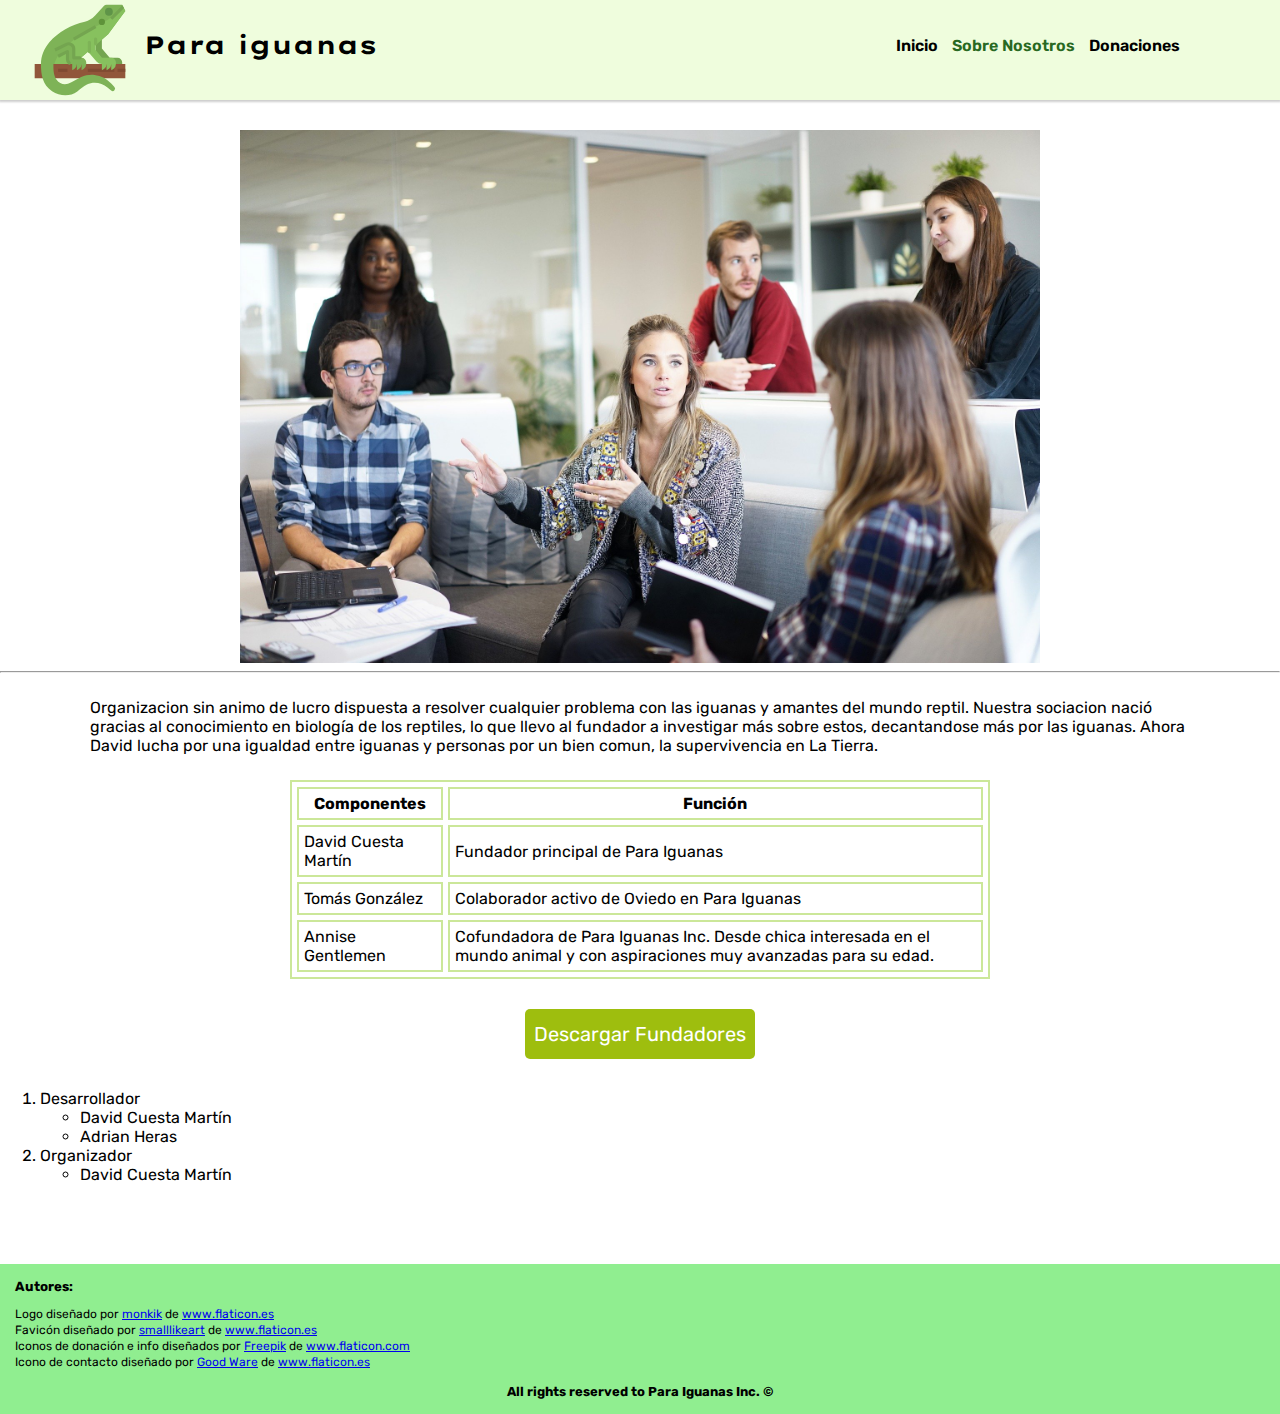
<file: public/aboutus.html>
<!DOCTYPE html>
<html lang="es-ES">
<head>
    <meta charset="UTF-8">
    <meta http-equiv="X-UA-Compatible" content="IE=edge">
    <meta name="viewport" content="width=device-width, initial-scale=1.0">
    <title>Para Iguanas | Sobre Nosotros</title>
    <link rel="preconnect" href="https://fonts.gstatic.com">
    <link href="https://fonts.googleapis.com/css2?family=Rubik:wght@300&display=swap" rel="stylesheet">
    <link href="https://fonts.googleapis.com/css2?family=Lexend+Mega&display=swap" rel="stylesheet"> 
    <link rel="icon" type="image/png" href="../img/ico.png" />
    <link rel="stylesheet" href="../css/styleMenu.css">
    <link rel="stylesheet" href="../css/Aboutusstyle.css">
    <link rel="stylesheet" href="../css/styleFooter-Donation__Aboutus.css">
    <style>
      .imagenOrg{
      display: block;
      margin: 0 auto;
      margin-top: 30px;
      }
    </style>
    <link rel="stylesheet" href="https://use.fontawesome.com/releases/v5.15.2/css/all.css" integrity="sha384-vSIIfh2YWi9wW0r9iZe7RJPrKwp6bG+s9QZMoITbCckVJqGCCRhc+ccxNcdpHuYu" crossorigin="anonymous">
</head>
<body>
  <header class="header">
    <div class="head">
      <a href="../index.html" class="head__a"> <div class="head__logo">
      <svg class="logo__img" height="512" viewBox="0 0 512 512" width="512" xmlns="http://www.w3.org/2000/svg"><g id="Flat"><path d="m448 296h-40l-40-48v-56l-32 16v56l56 64h8v32l10.687-7.125a29.9 29.9 0 0 0 13.313-24.875v32l10.687-7.125a29.9 29.9 0 0 0 13.313-24.875v32l10.687-7.125a29.9 29.9 0 0 0 13.313-24.875v-8a24 24 0 0 0 -24-24z" fill="#74a550"/><path d="m24 328h464v72h-464z" fill="#91563a"/><g fill="#804a32"><path d="m144 352h48v16h-48z"/><path d="m296 352h136v16h-136z"/><path d="m448 352h40v16h-40z"/></g><path d="m432.16 446a12.355 12.355 0 0 1 .1 16.54 12.107 12.107 0 0 1 -16.77.97l-18.84-16.13c-28.61-24.52-70.95-32.28-105.16-15-18.28 9.23-33.06 23.41-49.33 35.5-38.24 28.4-90.52 24.18-129.18-1.07-49.97-32.66-56.96-84.38-56.97-139.93 0-38.62 16.27-78.03 42.99-109.98 45.41-54.31 112.95-89.95 181.96-105.78a101.773 101.773 0 0 0 52.72-31.24l45.55-50.59a16.012 16.012 0 0 1 11.89-5.29h80.88l1.56 3.12 7.55 15.09 6.89 13.77-88 119.94-176 152.08-104-.16c-.17 26.71-1.08 57.12 16 79.96 14.11 18.88 35.33 27.64 58.6 20.71 24.08-7.18 44.39-24.36 67.49-34.09 21.71-9.14 44.82-13.4 68.33-10.58a139.156 139.156 0 0 1 86.85 45.41z" fill="#7eb357"/><path d="m264 176c-42.578 24.994-69.915 51.9-104 88-15.787 16.719-31.379 46.857-34.772 63.848l98.772.152 176-152.08 88-119.94-6.89-13.77-3.366-6.728c-59.063 66.189-137.361 95.679-213.744 140.518z" fill="#87c15e"/><path d="m136 407.8c-9.955-29.915-15.638-55.585-10.772-79.952l-5.228-.008c-.17 26.71-1.08 57.12 16 79.96z" fill="none"/><circle cx="404" cy="60" fill="#5f9448" r="20"/><path d="m481.11 42.21-59.45 59.45-11.32-11.32 63.22-63.22z" fill="#74a550"/><circle cx="368" cy="112" fill="#5f933a" r="16"/><path d="m128 256 58.534-29.267a25.891 25.891 0 0 1 11.577-2.733 25.889 25.889 0 0 1 25.889 25.889v46.111h40a24 24 0 0 1 24 24v8a29.9 29.9 0 0 1 -13.313 24.875l-10.687 7.125v-32a29.9 29.9 0 0 1 -13.313 24.875l-10.687 7.125v-32a29.9 29.9 0 0 1 -13.313 24.875l-10.687 7.125v-32a24 24 0 0 1 -24-24v-40l-48 24" fill="#7eb357"/><path d="m416 296h-48l-32-40v-64l-32 16v64l37.587 43.852a34.79 34.79 0 0 0 26.413 12.148v32l10.687-7.125a29.9 29.9 0 0 0 13.313-24.875v32l10.687-7.125a29.9 29.9 0 0 0 13.313-24.875v32l10.687-7.125a29.9 29.9 0 0 0 13.313-24.875v-8a24 24 0 0 0 -24-24z" fill="#87c15e"/><path d="m215.502 160h128.996v16h-128.996z" fill="#74a550" transform="matrix(.868 -.496 .496 .868 -46.459 161.034)"/><rect fill="#7eb357" height="64" rx="8" width="16" x="296" y="208"/><rect fill="#7eb357" height="40" rx="8" width="16" x="328" y="192"/><path d="m208.462 325.329a8 8 0 0 1 -12.538 3.59 32.066 32.066 0 0 1 -11.924-24.919v-27.056l-36.422 18.211-7.156-14.31 48-24a8.01 8.01 0 0 1 9.224 1.481 8.246 8.246 0 0 1 2.354 5.891v39.783a16.037 16.037 0 0 0 5.961 12.462 7.982 7.982 0 0 1 2.5 8.867z" fill="#74a550"/><path d="m256 304h-32a8 8 0 0 1 -8-8v-46.111a17.911 17.911 0 0 0 -20.464-17.708 18.484 18.484 0 0 0 -5.668 1.83l-58.29 29.144-7.156-14.31 58.534-29.267a33.888 33.888 0 0 1 49.044 30.311v38.111h24a8 8 0 0 1 8 8 8 8 0 0 1 -8 8z" fill="#74a550"/></g></svg>
      <h1 class="logo__title">Para iguanas</h1>
    </div></a>
        <nav class="head__nav">
            <ul class="nav__menu-Main">
                  <li class="menu-Main__item"><a class="item__a" href="../index.html" >Inicio</a></li>
                  <li class="menu-Main__item"><a class="item__a--active" href="#" >Sobre Nosotros</a></li>
                  <li class="menu-Main__item"><a class="item__a" href="donaciones.html" >Donaciones</a></li>
            </ul>
        </nav>
    </div>
  </header>
  <main>
      <img src="../img/association.jpg" alt="ImagenOrg" class="imagenOrg" width="800px" height="533.33px">
      <hr>
      <p class="about-us">Organizacion sin animo de lucro dispuesta a resolver cualquier problema con las iguanas y amantes del mundo reptil. Nuestra sociacion nació 
        gracias al conocimiento en biología de los reptiles, lo que llevo al fundador a investigar más sobre estos, decantandose más por las iguanas. Ahora David lucha por una igualdad entre iguanas y personas por un bien comun, la supervivencia en La Tierra.
    </p>
    <table class="components-table">
    <thead>
      <tr>
        <th class="components-table__R">Componentes</th>
        <th class="components-table__R">Función</th>
      </tr>
      </thead>
      <tbody>
      <tr >
        <td class="components-table__R">David Cuesta Martín</td>
        <td class="components-table__R">Fundador principal de Para Iguanas</td>
      </tr>
      <tr>
        <td class="components-table__R">Tomás González</td>
        <td class="components-table__R">Colaborador activo de Oviedo en Para Iguanas</td>
      </tr>
      <tr>
        <td class="components-table__R">Annise Gentlemen</td>
        <td class="components-table__R">Cofundadora de Para Iguanas Inc. Desde chica interesada
          en el mundo animal y con aspiraciones muy avanzadas
          para su edad.</td>
      </tr>
    </tbody>
    </table>
    <div class="download"> <a href="../doc/Personal_Para_Iguanas.pdf" class="download__button">Descargar Fundadores</a></div>
    <!-- LISTA ANIDADA -->
    <ol class="list">
      <li>Desarrollador
        <ul>
          <li>David Cuesta Martín</li>
          <li>Adrian Heras</li>

        </ul>
      </li>
      <li>Organizador
        <ul><li>David Cuesta Martín</li></ul>
      </li>
    </ol>
    <!--FIN LISTA ANIDADA -->
  </main>
  <footer class="footer">
    <div class="authors">
      <h5 class="authors__title">Autores:</h5>
      <div>Logo diseñado por <a href="https://www.flaticon.es/autores/monkik" title="monkik">monkik</a> de <a href="https://www.flaticon.es/" title="Flaticon">www.flaticon.es</a></div>
      <div>Favicón diseñado por <a href="https://www.flaticon.es/autores/smalllikeart" title="smalllikeart">smalllikeart</a> de <a href="https://www.flaticon.es/" title="Flaticon">www.flaticon.es</a></div>
      <div>Iconos de donación e info diseñados por <a href="https://www.freepik.com" title="Freepik">Freepik</a> de <a href="https://www.flaticon.com/" title="Flaticon">www.flaticon.com</a></div>
      <div>Icono de contacto diseñado por <a href="https://www.flaticon.es/autores/good-ware" title="Good Ware">Good Ware</a> de <a href="https://www.flaticon.es/" title="Flaticon">www.flaticon.es</a></div>
    </div>
    <div class="footer__rrss">
      <a href="https://www.instagram.com/david.3.6/" target="_blank" class="rrss__ig"><i class="fab fa-instagram"></i></a>
      <a href="https://github.com/david-3-6" target="_blank" class="rrss__ig"><i class="fab fa-github" class="rrss__gh"></i></a>
    </div>
    <h6 class="footer_copy">All rights reserved to Para Iguanas Inc. ©</h6>
    
  </footer>
</body>
</html>
</file>
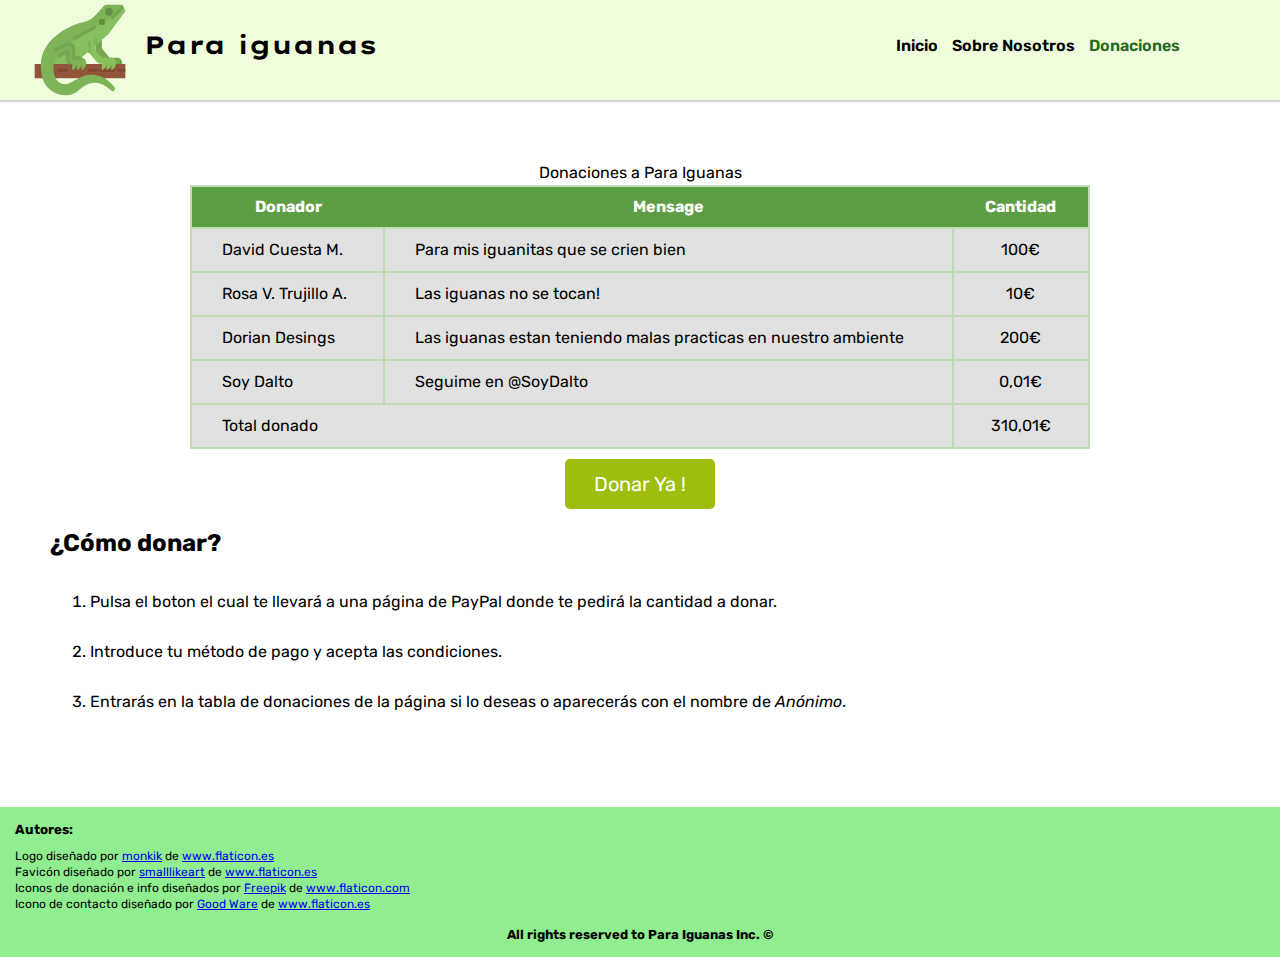
<file: public/donaciones.html>
<!DOCTYPE html>
<html lang="es-ES">
<head>
    <meta charset="UTF-8">
    <meta http-equiv="X-UA-Compatible" content="IE=edge">
    <meta name="viewport" content="width=device-width, initial-scale=1.0">
    <title>Para Iguanas | Donaciones</title>
    <link rel="preconnect" href="https://fonts.gstatic.com">
    <link href="https://fonts.googleapis.com/css2?family=Rubik:wght@300&display=swap" rel="stylesheet">
    <link href="https://fonts.googleapis.com/css2?family=Lexend+Mega&display=swap" rel="stylesheet"> 
    <link rel="icon" type="image/png" href="../img/ico.png" />
    <link rel="stylesheet" href="../css/styleMenu.css">
    <link rel="stylesheet" href="../css/DonationStyle.css">
    <link rel="stylesheet" href="../css/styleFooter-Donation__Aboutus.css">
    <link rel="stylesheet" href="https://use.fontawesome.com/releases/v5.15.2/css/all.css" integrity="sha384-vSIIfh2YWi9wW0r9iZe7RJPrKwp6bG+s9QZMoITbCckVJqGCCRhc+ccxNcdpHuYu" crossorigin="anonymous">
</head>
<body>
  <header class="header">
    <div class="head">
      <a href="../index.html" class="head__a"> <div class="head__logo">
      <svg class="logo__img" height="512" viewBox="0 0 512 512" width="512" xmlns="http://www.w3.org/2000/svg"><g id="Flat"><path d="m448 296h-40l-40-48v-56l-32 16v56l56 64h8v32l10.687-7.125a29.9 29.9 0 0 0 13.313-24.875v32l10.687-7.125a29.9 29.9 0 0 0 13.313-24.875v32l10.687-7.125a29.9 29.9 0 0 0 13.313-24.875v-8a24 24 0 0 0 -24-24z" fill="#74a550"/><path d="m24 328h464v72h-464z" fill="#91563a"/><g fill="#804a32"><path d="m144 352h48v16h-48z"/><path d="m296 352h136v16h-136z"/><path d="m448 352h40v16h-40z"/></g><path d="m432.16 446a12.355 12.355 0 0 1 .1 16.54 12.107 12.107 0 0 1 -16.77.97l-18.84-16.13c-28.61-24.52-70.95-32.28-105.16-15-18.28 9.23-33.06 23.41-49.33 35.5-38.24 28.4-90.52 24.18-129.18-1.07-49.97-32.66-56.96-84.38-56.97-139.93 0-38.62 16.27-78.03 42.99-109.98 45.41-54.31 112.95-89.95 181.96-105.78a101.773 101.773 0 0 0 52.72-31.24l45.55-50.59a16.012 16.012 0 0 1 11.89-5.29h80.88l1.56 3.12 7.55 15.09 6.89 13.77-88 119.94-176 152.08-104-.16c-.17 26.71-1.08 57.12 16 79.96 14.11 18.88 35.33 27.64 58.6 20.71 24.08-7.18 44.39-24.36 67.49-34.09 21.71-9.14 44.82-13.4 68.33-10.58a139.156 139.156 0 0 1 86.85 45.41z" fill="#7eb357"/><path d="m264 176c-42.578 24.994-69.915 51.9-104 88-15.787 16.719-31.379 46.857-34.772 63.848l98.772.152 176-152.08 88-119.94-6.89-13.77-3.366-6.728c-59.063 66.189-137.361 95.679-213.744 140.518z" fill="#87c15e"/><path d="m136 407.8c-9.955-29.915-15.638-55.585-10.772-79.952l-5.228-.008c-.17 26.71-1.08 57.12 16 79.96z" fill="none"/><circle cx="404" cy="60" fill="#5f9448" r="20"/><path d="m481.11 42.21-59.45 59.45-11.32-11.32 63.22-63.22z" fill="#74a550"/><circle cx="368" cy="112" fill="#5f933a" r="16"/><path d="m128 256 58.534-29.267a25.891 25.891 0 0 1 11.577-2.733 25.889 25.889 0 0 1 25.889 25.889v46.111h40a24 24 0 0 1 24 24v8a29.9 29.9 0 0 1 -13.313 24.875l-10.687 7.125v-32a29.9 29.9 0 0 1 -13.313 24.875l-10.687 7.125v-32a29.9 29.9 0 0 1 -13.313 24.875l-10.687 7.125v-32a24 24 0 0 1 -24-24v-40l-48 24" fill="#7eb357"/><path d="m416 296h-48l-32-40v-64l-32 16v64l37.587 43.852a34.79 34.79 0 0 0 26.413 12.148v32l10.687-7.125a29.9 29.9 0 0 0 13.313-24.875v32l10.687-7.125a29.9 29.9 0 0 0 13.313-24.875v32l10.687-7.125a29.9 29.9 0 0 0 13.313-24.875v-8a24 24 0 0 0 -24-24z" fill="#87c15e"/><path d="m215.502 160h128.996v16h-128.996z" fill="#74a550" transform="matrix(.868 -.496 .496 .868 -46.459 161.034)"/><rect fill="#7eb357" height="64" rx="8" width="16" x="296" y="208"/><rect fill="#7eb357" height="40" rx="8" width="16" x="328" y="192"/><path d="m208.462 325.329a8 8 0 0 1 -12.538 3.59 32.066 32.066 0 0 1 -11.924-24.919v-27.056l-36.422 18.211-7.156-14.31 48-24a8.01 8.01 0 0 1 9.224 1.481 8.246 8.246 0 0 1 2.354 5.891v39.783a16.037 16.037 0 0 0 5.961 12.462 7.982 7.982 0 0 1 2.5 8.867z" fill="#74a550"/><path d="m256 304h-32a8 8 0 0 1 -8-8v-46.111a17.911 17.911 0 0 0 -20.464-17.708 18.484 18.484 0 0 0 -5.668 1.83l-58.29 29.144-7.156-14.31 58.534-29.267a33.888 33.888 0 0 1 49.044 30.311v38.111h24a8 8 0 0 1 8 8 8 8 0 0 1 -8 8z" fill="#74a550"/></g></svg>
      <h1 class="logo__title">Para iguanas</h1>
    </div></a>
        <nav class="head__nav">
            <ul class="nav__menu-Main">
                  <li class="menu-Main__item"><a class="item__a" href="../index.html" >Inicio</a></li>
                  <li class="menu-Main__item"><a class="item__a" href="aboutus.html" >Sobre Nosotros</a></li>
                  <li class="menu-Main__item"><a class="item__a--active" href="#" >Donaciones</a></li>
            </ul>
        </nav>
    </div>
  </header>
  <main>
    <table class="tabla-Dona">
      <caption class="tabla-Dona__caption">Donaciones a Para Iguanas</caption>
      <thead class="Dona__thead Dona-item">
      <tr class="Dona__firstR">
        <th class="row__element">Donador</th>
        <th class="row__element">Mensage</th>
        <th class="row__element">Cantidad</th>
      </tr>
      </thead>
      
      <tbody class="Dona__tbody">
      <tr class="Dona__SecondR Dona-item">
        <td class="row__element Dona-item">David Cuesta M.</td>
        <td class="row__element Dona-item">Para mis iguanitas que se crien bien</td>
        <td class="row__element--money ">100€</td>
      </tr>
      <tr class="Dona__ThirdR Dona-item">
        <td class="row__element Dona-item">Rosa V. Trujillo A.</td>
        <td class="row__element Dona-item" >Las iguanas no se tocan!</td>
        <td class="row__element--money ">10€</td>
      </tr>
      <tr class="Dona__FordR Dona-item">
        <td class="row__element Dona-item">Dorian Desings</td>
        <td class="row__element Dona-item">Las iguanas estan teniendo malas practicas en nuestro ambiente</td>
        <td class="row__element--money">200€</td>
      </tr>
      <tr class="Dona__FithR Dona-item">
        <td class="row__element Dona-item">Soy Dalto</td>
        <td class="row__element Dona-item">Seguime en @SoyDalto</td>
        <td class="row__element--money">0,01€</td>
      </tr>
      </tbody>
      
      <tfoot class="Dona__tfoot">
        <tr>
          <td class="row__element Dona-item" colspan="2">Total donado</td>
          <td class="row__element--money">310,01€</td>
        </tr>
        
      </tfoot>
    </table>
    <div class="paypal"> <a href="https://paypal.me/vendoposters?locale.x=es_ES" class="paypal__button">Donar Ya !</a></div>
    <div class="how-to">
      <h2 class="how-to__title">¿Cómo donar?</h2>
      <ol class="how-to__list">
        <li class="list__element">Pulsa el boton el cual te llevará a una página de PayPal donde te pedirá la cantidad a donar.</li>
        <li class="list__element">Introduce tu método de pago y acepta las condiciones.</li>
        <li class="list__element">Entrarás en la tabla de donaciones de la página si lo deseas o aparecerás con el nombre de <i>Anónimo</i>.</li>
      </ol>
    </div>
  </main>
  <footer class="footer">
    <div class="authors">
      <h5 class="authors__title">Autores:</h5>
      <div>Logo diseñado por <a href="https://www.flaticon.es/autores/monkik" title="monkik">monkik</a> de <a href="https://www.flaticon.es/" title="Flaticon">www.flaticon.es</a></div>
      <div>Favicón diseñado por <a href="https://www.flaticon.es/autores/smalllikeart" title="smalllikeart">smalllikeart</a> de <a href="https://www.flaticon.es/" title="Flaticon">www.flaticon.es</a></div>
      <div>Iconos de donación e info diseñados por <a href="https://www.freepik.com" title="Freepik">Freepik</a> de <a href="https://www.flaticon.com/" title="Flaticon">www.flaticon.com</a></div>
      <div>Icono de contacto diseñado por <a href="https://www.flaticon.es/autores/good-ware" title="Good Ware">Good Ware</a> de <a href="https://www.flaticon.es/" title="Flaticon">www.flaticon.es</a></div>
    </div>
    <div class="footer__rrss">
      <a href="https://www.instagram.com/david.3.6/" target="_blank" class="rrss__ig"><i class="fab fa-instagram"></i></a>
      <a href="https://github.com/david-3-6" target="_blank" class="rrss__ig"><i class="fab fa-github" class="rrss__gh"></i></a>
    </div>
    <h6 class="footer_copy">All rights reserved to Para Iguanas Inc. ©</h6>
    
  </footer>
</body>
</html>
</file>
<file: css/styleMenu.css>
*{
    box-sizing: border-box;
}


body{
    margin: 0;
    font-family: 'Rubik', sans-serif;
    
}
/* .header{
    position: relative;
} */
.head{
    background: rgb(239, 253, 221);
    box-shadow: 0 1px 2px 1px rgba(0, 0, 0, 0.2);
}
.head__a{
    text-decoration: none;
    color: #000;
}
.menu-Principal__item{
    list-style: none;
    display: inline;
    line-height: 100px;
    float: right;
}
.head__logo{
    display: inline-block;
    margin: 0 0 0 30px;
    width: 350px;
}
.logo__img{
    width: 100px;
    height: 100px;
    vertical-align: middle;

}
.logo__title{
    display: inline-block;
    margin-left: 10px;
    font-size: 25px;
    font-family: 'Lexend Mega', sans-serif;
}
.head__nav{
    display: inline-block;
    position: absolute;
    left: 70%;
    top: 36px;
    
}
.nav__menu-Main, .menu-Main__item{
    display: inline-block;
    list-style: none;
    padding: 0 0;
    margin: 0;
    
}
.menu-Main__item{ 
    font-weight: 600;
    margin-right: 10px;
    
}
.item__a{
    text-decoration: none;
    color: black;
    font-size: 16px;
    
}
.item__a--active{
    color: rgb(40, 105, 34);
    font-size: 16px;
    text-decoration: none;
}
.item__a:hover{
    color: rgb(113, 153, 52);
}
</file>
<file: css/Aboutusstyle.css>
.download__button{
    font-size: 20px;
    border-radius: 5px;
    display: block;
    color: white;
    background-color: hsl(71, 86%, 40%);
    text-align: center;
    text-decoration: none;
    width: 230px;
    height: 50px;
    line-height: 50px;
    margin: 30px auto;
}
.components-table__R, .components-table{
    border: 2px solid rgb(203, 231, 153);
    border-spacing: 5px;
}
.components-table{
    width: 700px;
    margin-right: auto;
    margin-left: auto;
    /* margin-top: 100px; */
}
.components-table__R{
    padding: 5px;
}
.about-us{
    margin: 25px 7%;
}
</file>
<file: css/styleFooter-Donation__Aboutus.css>
.footer{
    background: lightgreen;
    height: 150px;
    margin-top: 80px;
    position: relative;
  }
  .footer_copy{
    text-align: center;
    margin:0;
    font-size: 13px;
    margin-top: 5px;
  }
  .authors{
    height:115px;
    margin-left: 15px;
    display: inline-block;
  }
  .authors div{
    margin-bottom: 2px;
    font-size: 12px;
      
  }
  .authors__title{
    position: relative;
    top: 10px;
    margin-top: 5px;
  }
  
  .footer__rrss{
    position: absolute;
    right: 2vw;
    bottom: 78%;
    
  }
  .rrss__ig, .rrss__gh:visited{
    color: black;
  }
  
  .fa-github{
    margin-left: 10px;
  }
</file>
<file: css/DonationStyle.css>
/* TABLA DE DONACIONES */
.tabla-Dona{
  line-height: 40px; 
  margin: 0 auto;
  margin-top: 60px;
  border-collapse: collapse;
  width: 900px;
}
.Dona__thead{
    color:rgb(255, 255, 255);
    background:#5d9e44;
  }
.Dona__tbody, .Dona__tfoot{
 background-color: #e1e1e1;
 
 
}

.tabla-Dona, .Dona-item{
  border: #c0dbb5 solid 2px;
}
.row__element{
  padding:0 30px;
  
}
.row__element--money{
    text-align: center;
}
.tabla-Dona__caption{
    line-height: 25px;

}
/* FIN TABLA DE DONACIONES */
/* BOTON DONAR */
  .paypal__button{
    font-size: 20px;
    border-radius: 5px;
    display: block;
    color: white;
    background-color: hsl(71, 86%, 40%);
    text-align: center;
    text-decoration: none;
    width: 150px;
    height: 50px;
    line-height: 50px;
    margin: 10px auto;
  }
/* FIN BOTON DONAR */

.list__element{
  line-height: 50px;
}
.how-to{
  margin-left: 50px;
}
</file>
